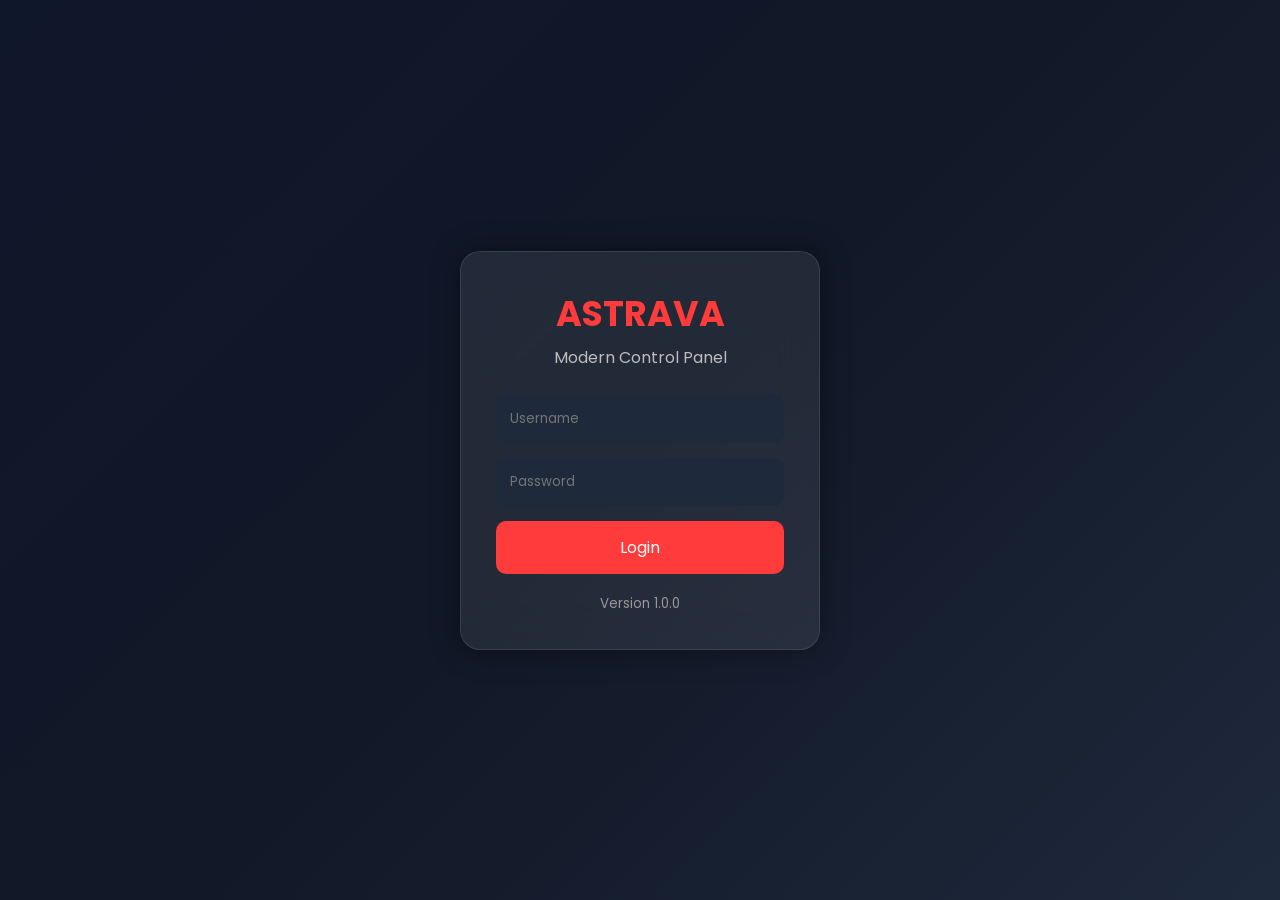
<file: index.html>
<!DOCTYPE html>
<html lang="id">
<head>
    <meta charset="UTF-8">
    <meta name="viewport" content="width=device-width, initial-scale=1.0">
    <title>Astrava Panel</title>

    <link rel="stylesheet" href="css/style.css">
    <link rel="stylesheet" href="css/login.css">

    <link href="https://fonts.googleapis.com/css2?family=Poppins:wght@300;400;500;600;700&display=swap" rel="stylesheet">
</head>
<body>

<div class="background"></div>

<div class="login-box">

    <h1>ASTRAVA</h1>
    <p>Modern Control Panel</p>

    <form id="loginForm">

        <input
        type="text"
        id="username"
        placeholder="Username"
        required>

        <input
        type="password"
        id="password"
        placeholder="Password"
        required>

        <button type="submit">
            Login
        </button>

    </form>

    <small>Version 1.0.0</small>

</div>

<script src="js/auth.js"></script>

</body>
</html>
</file>
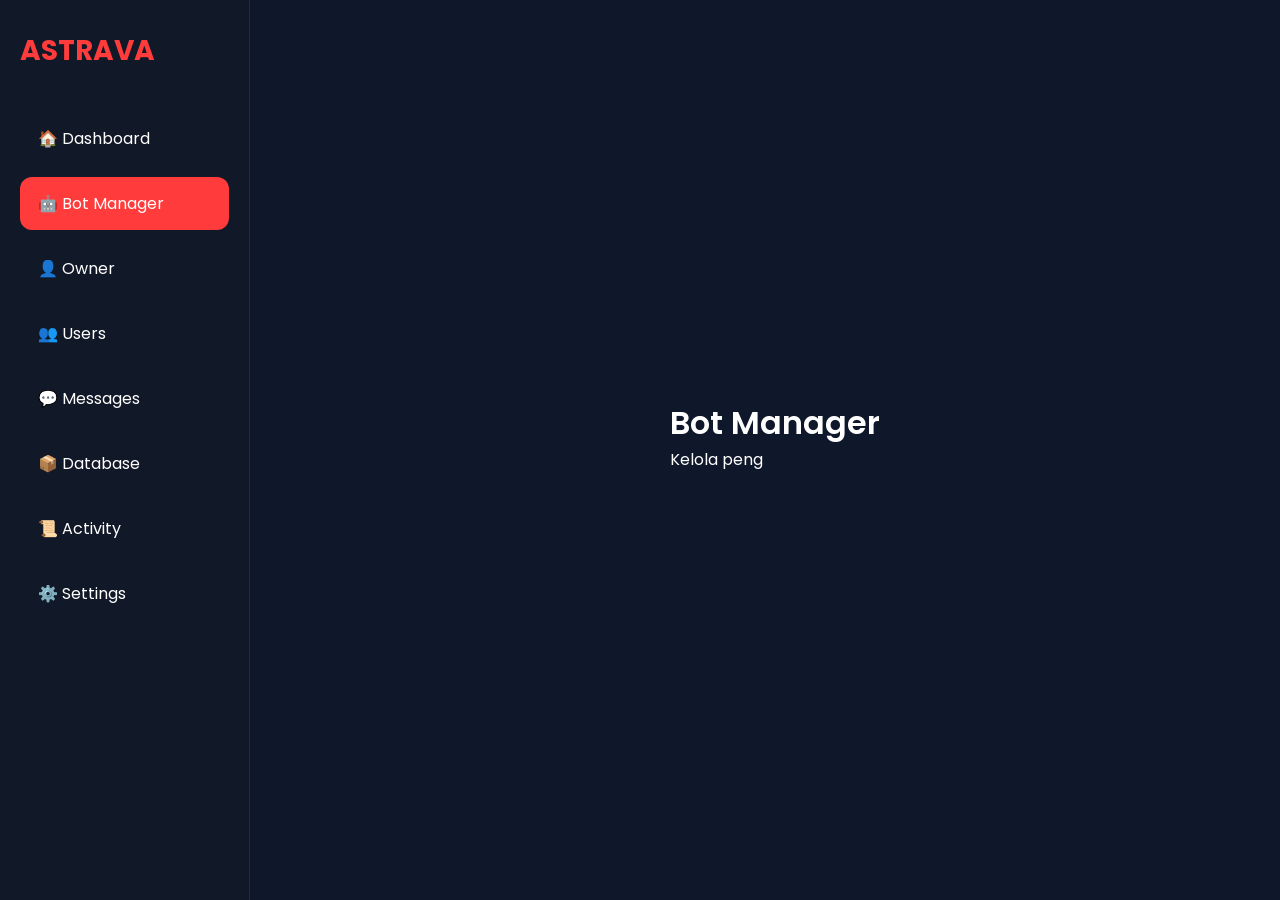
<file: pages/bot.html>
<!DOCTYPE html>
<html lang="id">

<head>
    <meta charset="UTF-8">
    <meta name="viewport" content="width=device-width, initial-scale=1.0">

    <title>Astrava Panel • Bot Manager</title>

    <!-- CSS -->
    <link rel="stylesheet" href="../css/style.css">
    <link rel="stylesheet" href="../css/dashboard.css">
    <link rel="stylesheet" href="../css/responsive.css">

    <!-- Font -->
    <link href="https://fonts.googleapis.com/css2?family=Poppins:wght@300;400;500;600;700&display=swap" rel="stylesheet">
</head>

<body>

    <!-- Sidebar -->

    <aside class="sidebar">

        <div class="logo">
            ASTRAVA
        </div>

        <ul>

            <li onclick="location.href='dashboard.html'">
                🏠 Dashboard
            </li>

            <li class="active">
                🤖 Bot Manager
            </li>

            <li>
                👤 Owner
            </li>

            <li>
                👥 Users
            </li>

            <li>
                💬 Messages
            </li>

            <li>
                📦 Database
            </li>

            <li>
                📜 Activity
            </li>

            <li>
                ⚙️ Settings
            </li>

        </ul>

    </aside>

    <!-- Content -->

    <main class="content">

        <header class="topbar">

            <div>

                <h1>Bot Manager</h1>

                <p>Kelola peng
</file>
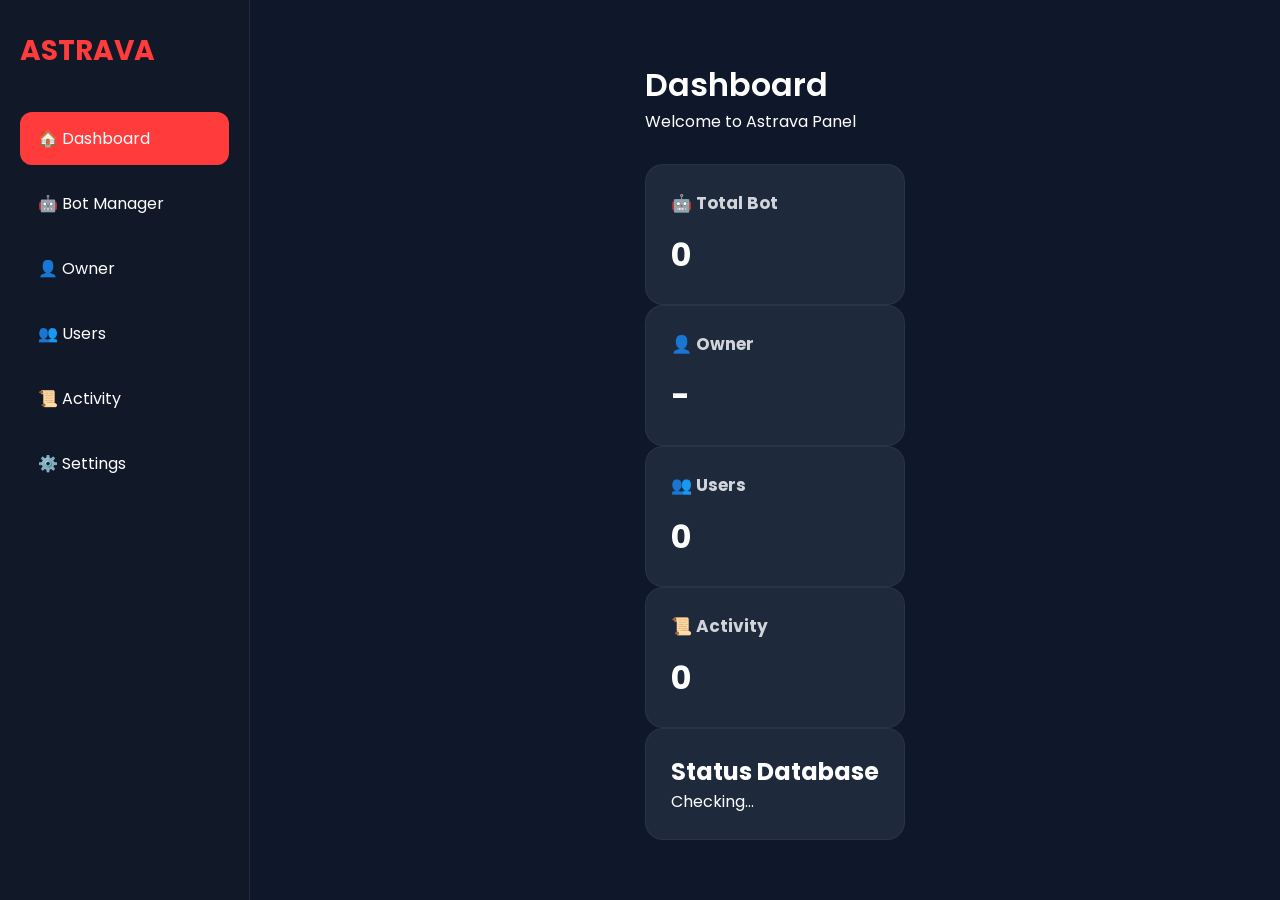
<file: pages/dashboard.html>
<!DOCTYPE html>
<html lang="id">

<head>

    <meta charset="UTF-8">
    <meta name="viewport" content="width=device-width, initial-scale=1.0">

    <title>Astrava Panel • Dashboard</title>

    <link rel="stylesheet" href="../css/style.css">
    <link rel="stylesheet" href="../css/dashboard.css">
    <link rel="stylesheet" href="../css/responsive.css">

    <link href="https://fonts.googleapis.com/css2?family=Poppins:wght@300;400;500;600&display=swap" rel="stylesheet">

</head>

<body>

<aside class="sidebar">

    <div class="logo">
        ASTRAVA
    </div>

    <ul>

        <li class="active" onclick="location.href='dashboard.html'">🏠 Dashboard</li>

        <li onclick="location.href='bot.html'">🤖 Bot Manager</li>

        <li onclick="location.href='owner.html'">👤 Owner</li>

        <li onclick="location.href='users.html'">👥 Users</li>

        <li onclick="location.href='activity.html'">📜 Activity</li>

        <li onclick="location.href='settings.html'">⚙️ Settings</li>

    </ul>

</aside>

<main class="content">

<header class="topbar">

<div>

<h1>Dashboard</h1>

<p>Welcome to Astrava Panel</p>

</div>

</header>

<div class="dashboard-grid">

<div class="card">

<h3>🤖 Total Bot</h3>

<h1 id="totalBot">0</h1>

</div>

<div class="card">

<h3>👤 Owner</h3>

<h1 id="ownerName">-</h1>

</div>

<div class="card">

<h3>👥 Users</h3>

<h1 id="totalUsers">0</h1>

</div>

<div class="card">

<h3>📜 Activity</h3>

<h1 id="totalActivity">0</h1>

</div>

</div>

<div class="card">

<h2>Status Database</h2>

<p id="dbStatus">

Checking...

</p>

</div>

</main>

<script type="module" src="../js/dashboard.js"></script>

</body>
</html>
</file>
<file: css/style.css>
*{
    margin:0;
    padding:0;
    box-sizing:border-box;
    font-family:'Poppins',sans-serif;
}

body{
    width:100%;
    height:100vh;
    display:flex;
    justify-content:center;
    align-items:center;
    background:#0f172a;
    overflow:hidden;
    color:white;
}

.background{
    position:fixed;
    inset:0;
    background:linear-gradient(135deg,#0f172a,#111827,#1e293b);
}

/* ==========================================
   Toast Notification
========================================== */

.toast{

position:fixed;

top:20px;

right:20px;

padding:14px 22px;

border-radius:10px;

color:#fff;

font-weight:600;

opacity:0;

transform:translateY(-20px);

transition:.3s;

z-index:9999;

}

.toast.show{

opacity:1;

transform:translateY(0);

}

.toast.success{

background:#22c55e;

}

.toast.error{

background:#ef4444;

}

.toast.warning{

background:#f59e0b;

}
</file>
<file: css/login.css>
.login-box{
    position:relative;
    z-index:10;

    width:360px;

    background:rgba(255,255,255,.08);

    border:1px solid rgba(255,255,255,.1);

    backdrop-filter:blur(20px);

    padding:35px;

    border-radius:20px;

    text-align:center;

    box-shadow:0 0 30px rgba(0,0,0,.4);
}

.login-box h1{
    font-size:35px;
    color:#ff3b3b;
}

.login-box p{
    color:#bdbdbd;
    margin-top:5px;
    margin-bottom:25px;
}

.login-box input{
    width:100%;
    padding:14px;
    margin-bottom:15px;

    border:none;

    outline:none;

    border-radius:10px;

    background:#1e293b;

    color:white;
}

.login-box button{
    width:100%;
    padding:14px;

    border:none;

    border-radius:10px;

    background:#ff3b3b;

    color:white;

    font-size:16px;

    cursor:pointer;

    transition:.3s;
}

.login-box button:hover{
    background:#ff5555;
}

.login-box small{
    display:block;
    margin-top:20px;
    color:#999;
}
</file>
<file: css/dashboard.css>
/* ===== SIDEBAR ===== */

.sidebar{
    position: fixed;
    top: 0;
    left: 0;
    width: 250px;
    height: 100vh;
    background: #111827;
    padding: 30px 20px;
    border-right: 1px solid rgba(255,255,255,.08);
}

.logo{
    font-size: 28px;
    font-weight: 700;
    color: #ff3b3b;
    margin-bottom: 40px;
}

.sidebar ul{
    list-style: none;
}

.sidebar li{
    padding: 14px 18px;
    margin-bottom: 12px;
    border-radius: 12px;
    cursor: pointer;
    transition: .3s;
}

.sidebar li:hover{
    background: #ff3b3b;
    transform: translateX(5px);
}

.sidebar .active{
    background: #ff3b3b;
}

/* ===== CONTENT ===== */

.content{
    margin-left: 270px;
    padding: 35px;
}

.topbar{
    display: flex;
    justify-content: space-between;
    align-items: center;
    margin-bottom: 30px;
}

.topbar h1{
    font-size: 32px;
    font-weight: 600;
}

.topbar button{
    background: #ff3b3b;
    color: white;
    border: none;
    padding: 12px 22px;
    border-radius: 10px;
    cursor: pointer;
    transition: .3s;
}

.topbar button:hover{
    background: #ff5555;
}

/* ===== CARDS ===== */

.cards{
    display: grid;
    grid-template-columns: repeat(auto-fit,minmax(220px,1fr));
    gap: 20px;
}

.card{
    background: #1e293b;
    padding: 25px;
    border-radius: 18px;
    border: 1px solid rgba(255,255,255,.05);
    transition: .3s;
}

.card:hover{
    transform: translateY(-5px);
    border-color: #ff3b3b;
}

.card h3{
    font-size: 17px;
    color: #d1d5db;
    margin-bottom: 15px;
}

.card span{
    font-size: 28px;
    font-weight: bold;
    color: #ff3b3b;
}

/* ===== FORM ===== */

label{
    display: block;
    margin-top: 15px;
    margin-bottom: 8px;
    font-weight: 500;
}

input,
select{
    width: 100%;
    padding: 13px 15px;
    background: #0f172a;
    color: white;
    border: 1px solid #374151;
    border-radius: 10px;
    outline: none;
    margin-bottom: 15px;
}

input:focus,
select:focus{
    border-color: #ff3b3b;
}

button{
    background: #ff3b3b;
    color: white;
    border: none;
    padding: 13px 20px;
    border-radius: 10px;
    cursor: pointer;
    transition: .3s;
}

button:hover{
    background: #ff5555;
}
</file>
<file: css/responsive.css>
/*
=====================================
 Astrava Panel
 Responsive CSS
 Version 1.0.0
=====================================
*/

/* ===========================
   Laptop
=========================== */

@media (max-width:1200px){

    .cards{
        grid-template-columns:repeat(2,1fr);
    }

}

/* ===========================
   Tablet
=========================== */

@media (max-width:768px){

    .sidebar{
        width:80px;
        padding:20px 10px;
    }

    .logo{
        font-size:18px;
        text-align:center;
    }

    .sidebar li{
        font-size:12px;
        text-align:center;
        padding:12px 5px;
    }

    .content{
        margin-left:100px;
        padding:20px;
    }

    .cards{
        grid-template-columns:1fr;
    }

}

/* ===========================
   Mobile
=========================== */

@media (max-width:480px){

    .topbar{
        flex-direction:column;
        align-items:flex-start;
        gap:15px;
    }

    .topbar h1{
        font-size:24px;
    }

    .card{
        padding:20px;
    }

    button{
        width:100%;
    }

}
</file>
